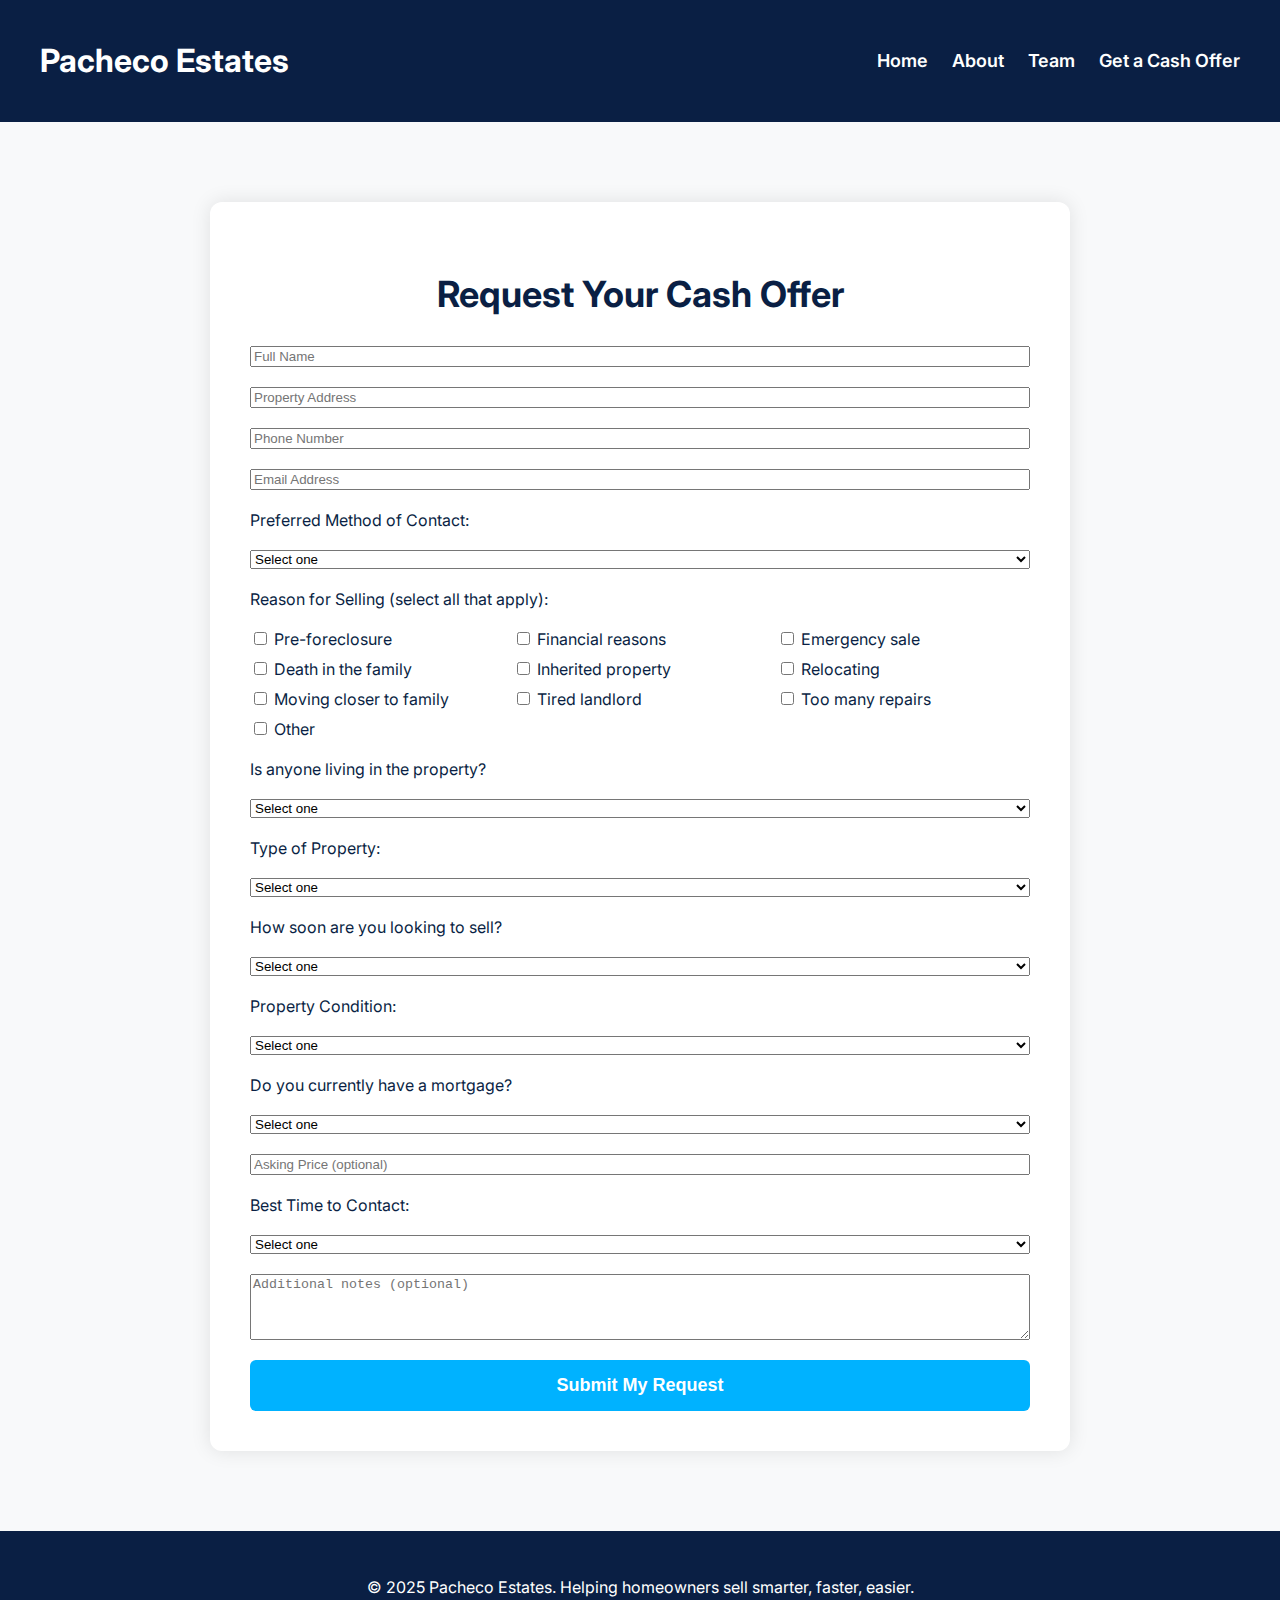
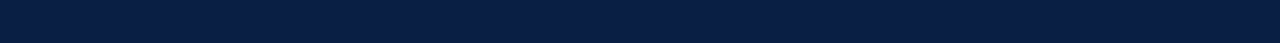
<file: index.html>
<!DOCTYPE html>
<html lang="en">
<head>
  <meta name="description" content="Sell your home fast for cash with Pacheco Estates. No agents, no repairs, no hassle — just a fair offer and a smooth closing." />
  <meta name="keywords" content="sell my home fast, cash offer for house, sell house as-is, real estate investors, Pacheco Estates" />
  <meta name="robots" content="index, follow" />
  <link rel="canonical" href="https://www.pachecoestates.com/" />
  <meta property="og:title" content="Pacheco Estates - Sell Your Home Fast" />
  <meta property="og:description" content="Get a fair cash offer and skip the stress. Pacheco Estates buys homes in any condition. Start with an offer in hand." />
  <meta property="og:image" content="https://www.pachecoestates.com/images/hero.jpg" />
  <meta property="og:url" content="https://www.pachecoestates.com" />
  <meta name="twitter:card" content="summary_large_image" />
  <meta charset="UTF-8" />
  <meta name="viewport" content="width=device-width, initial-scale=1.0" />
  <title>Pacheco Estates - Sell Your Home Fast</title>
  <link href="https://fonts.googleapis.com/css2?family=Inter:wght@400;600;700&display=swap" rel="stylesheet">
  <script src="https://www.google.com/recaptcha/api.js" async defer></script>
  <script>
    function onSubmit(token) {
      document.getElementById("offer-form").submit();
    }
  </script>
  <style>
    :root {
      --primary-color: #0a1f44;
      --accent-color: #00b2ff;
      --text-color: #ffffff;
      --bg-color: #f8f9fa;
    }
    * { box-sizing: border-box; }
    body {
      margin: 0;
      font-family: 'Inter', sans-serif;
      background-color: var(--bg-color);
      color: var(--primary-color);
    }
    header {
      background-color: var(--primary-color);
      padding: 20px 40px;
      color: white;
      display: flex;
      justify-content: space-between;
      align-items: center;
      position: sticky;
      top: 0;
      z-index: 1000;
    }
    nav a {
      color: white;
      margin-left: 20px;
      text-decoration: none;
      font-weight: 600;
      font-size: 18px;
    }
    .hero, .section {padding:80px 20px; max-width:1100px; margin:auto;}
    .cta-button {background:var(--accent-color); color:white; padding:15px 30px; border:none; border-radius:6px; text-decoration:none; font-weight:bold; font-size:18px; cursor:pointer;}
    footer {background-color: var(--primary-color);color: white;text-align: center;padding: 30px;font-size: 16px;}
  </style>
</head>
<body>
  <header>
    <h1>Pacheco Estates</h1>
    <nav>
      <a href="index.html">Home</a>
      <a href="about.html">About</a>
      <a href="team.html">Team</a>
      <a href="contact.html">Get a Cash Offer</a>
    </nav>
  </header>

  <!-- ... (sections above remain unchanged) ... -->

  <section class="section" style="flex-direction: column; max-width: 900px; margin: auto;">
    <form id="offer-form" action="https://formsubmit.co/pachecoformsubmit@gmail.com" method="POST" style="display: grid; gap: 20px; background: #fff; padding: 40px; border-radius: 12px; box-shadow: 0 0 20px rgba(0,0,0,0.1);">
      <input type="hidden" name="_captcha" value="false">
      <input type="hidden" name="_subject" value="New Property Submission">
      <input type="hidden" name="_next" value="https://www.pachecoestates.com/#thank-you">
      <input type="text" name="website" style="display:none">

      <h2 style="text-align: center; margin-bottom: 10px; font-size: 36px;">Request Your Cash Offer</h2>
      <input type="text" name="name" placeholder="Full Name" required>
      <input type="text" name="address" placeholder="Property Address" required>
      <input type="tel" name="phone" placeholder="Phone Number" required>
      <input type="email" name="email" placeholder="Email Address" required>

      <label>Preferred Method of Contact:</label>
      <select name="contact_method" required>
        <option value="">Select one</option>
        <option value="call">Phone Call</option>
        <option value="text">Text Message</option>
        <option value="email">Email</option>
      </select>

      <label>Reason for Selling (select all that apply):</label>
      <div style="display: grid; grid-template-columns: repeat(auto-fill, minmax(200px, 1fr)); gap: 10px;">
        <label><input type="checkbox" name="reason" value="Pre-foreclosure"> Pre-foreclosure</label>
        <label><input type="checkbox" name="reason" value="Financial reasons"> Financial reasons</label>
        <label><input type="checkbox" name="reason" value="Emergency sale"> Emergency sale</label>
        <label><input type="checkbox" name="reason" value="Death in the family"> Death in the family</label>
        <label><input type="checkbox" name="reason" value="Inherited property"> Inherited property</label>
        <label><input type="checkbox" name="reason" value="Relocating"> Relocating</label>
        <label><input type="checkbox" name="reason" value="Moving closer to family"> Moving closer to family</label>
        <label><input type="checkbox" name="reason" value="Tired landlord"> Tired landlord</label>
        <label><input type="checkbox" name="reason" value="Too many repairs"> Too many repairs</label>
        <label><input type="checkbox" name="reason" value="Other"> Other</label>
      </div>

      <label>Is anyone living in the property?</label>
      <select name="occupied" required>
        <option value="">Select one</option>
        <option value="yes">Yes</option>
        <option value="no">No</option>
      </select>

      <label>Type of Property:</label>
      <select name="property_type" required>
        <option value="">Select one</option>
        <option>Single Family</option>
        <option>Multi-Family</option>
        <option>Townhome</option>
        <option>Condo</option>
        <option>Vacant Land</option>
        <option>Other</option>
      </select>

      <label>How soon are you looking to sell?</label>
      <select name="timeline" required>
        <option value="">Select one</option>
        <option>ASAP</option>
        <option>1 Month</option>
        <option>2–3 Months</option>
        <option>4–5 Months</option>
        <option>6+ Months</option>
      </select>

      <label>Property Condition:</label>
      <select name="condition" required>
        <option value="">Select one</option>
        <option>Needs major repairs</option>
        <option>Needs minor repairs</option>
        <option>Average condition</option>
        <option>Move-in ready</option>
        <option>New or recently renovated</option>
      </select>

      <label>Do you currently have a mortgage?</label>
      <select name="mortgage" required>
        <option value="">Select one</option>
        <option>Yes</option>
        <option>No</option>
        <option>Prefer not to say</option>
      </select>

      <input type="text" name="price" placeholder="Asking Price (optional)">

      <label>Best Time to Contact:</label>
      <select name="best_time" required>
        <option value="">Select one</option>
        <option>Morning</option>
        <option>Afternoon</option>
        <option>Evening</option>
      </select>

      <textarea name="notes" rows="4" placeholder="Additional notes (optional)"></textarea>

      <button type="submit" class="g-recaptcha cta-button"
        data-sitekey="6LfCIKYrAAAAAPCswkw9IEwz-lZqAfEgWHtbP0qr"
        data-callback="onSubmit"
        data-action="submit">
        Submit My Request
      </button>

      <p id="confirmation-message" style="display:none; color: green; font-weight: bold; text-align: center; margin-top: 20px;">Thank you! Your request has been received. We'll contact you shortly.</p>
    </form>
  </section>

  <footer>
    <p>&copy; 2025 Pacheco Estates. Helping homeowners sell smarter, faster, easier.</p>
  </footer>
</body>
</html>
</file>
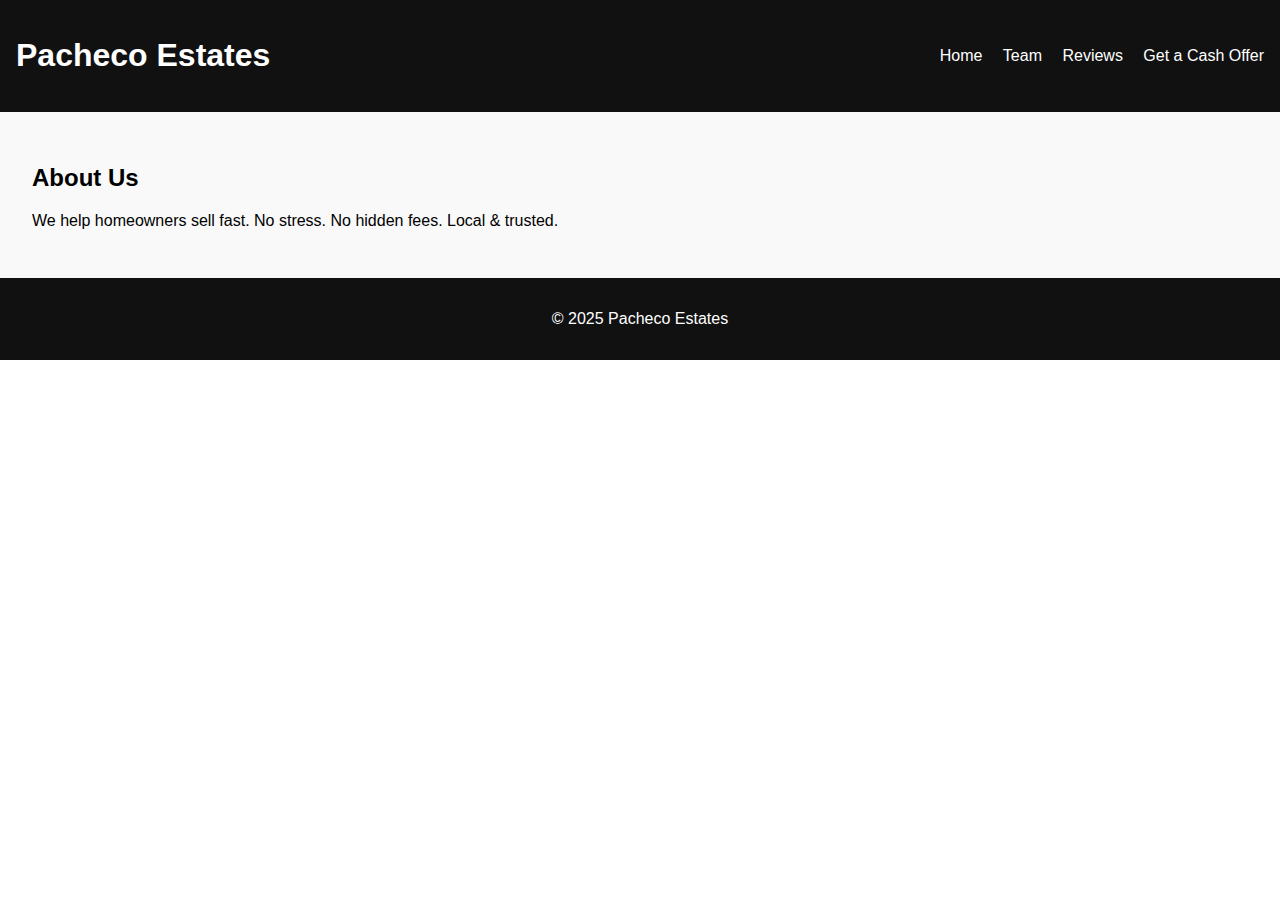
<file: about.html>
<!DOCTYPE html>
<html>
<head>
  <meta charset="UTF-8">
  <title>About - Pacheco Estates</title>
  <link rel="stylesheet" href="styles.css">
</head>
<body>
  <header>
    <h1>Pacheco Estates</h1>
    <nav>
      <a href="index.html">Home</a>
      <a href="team.html">Team</a>
      <a href="reviews.html">Reviews</a>
      <a href="contact.html">Get a Cash Offer</a>
    </nav>
  </header>

  <main>
    <h2>About Us</h2>
    <p>We help homeowners sell fast. No stress. No hidden fees. Local & trusted.</p>
  </main>

  <footer>
    <p>&copy; 2025 Pacheco Estates</p>
  </footer>
</body>
</html>
</file>
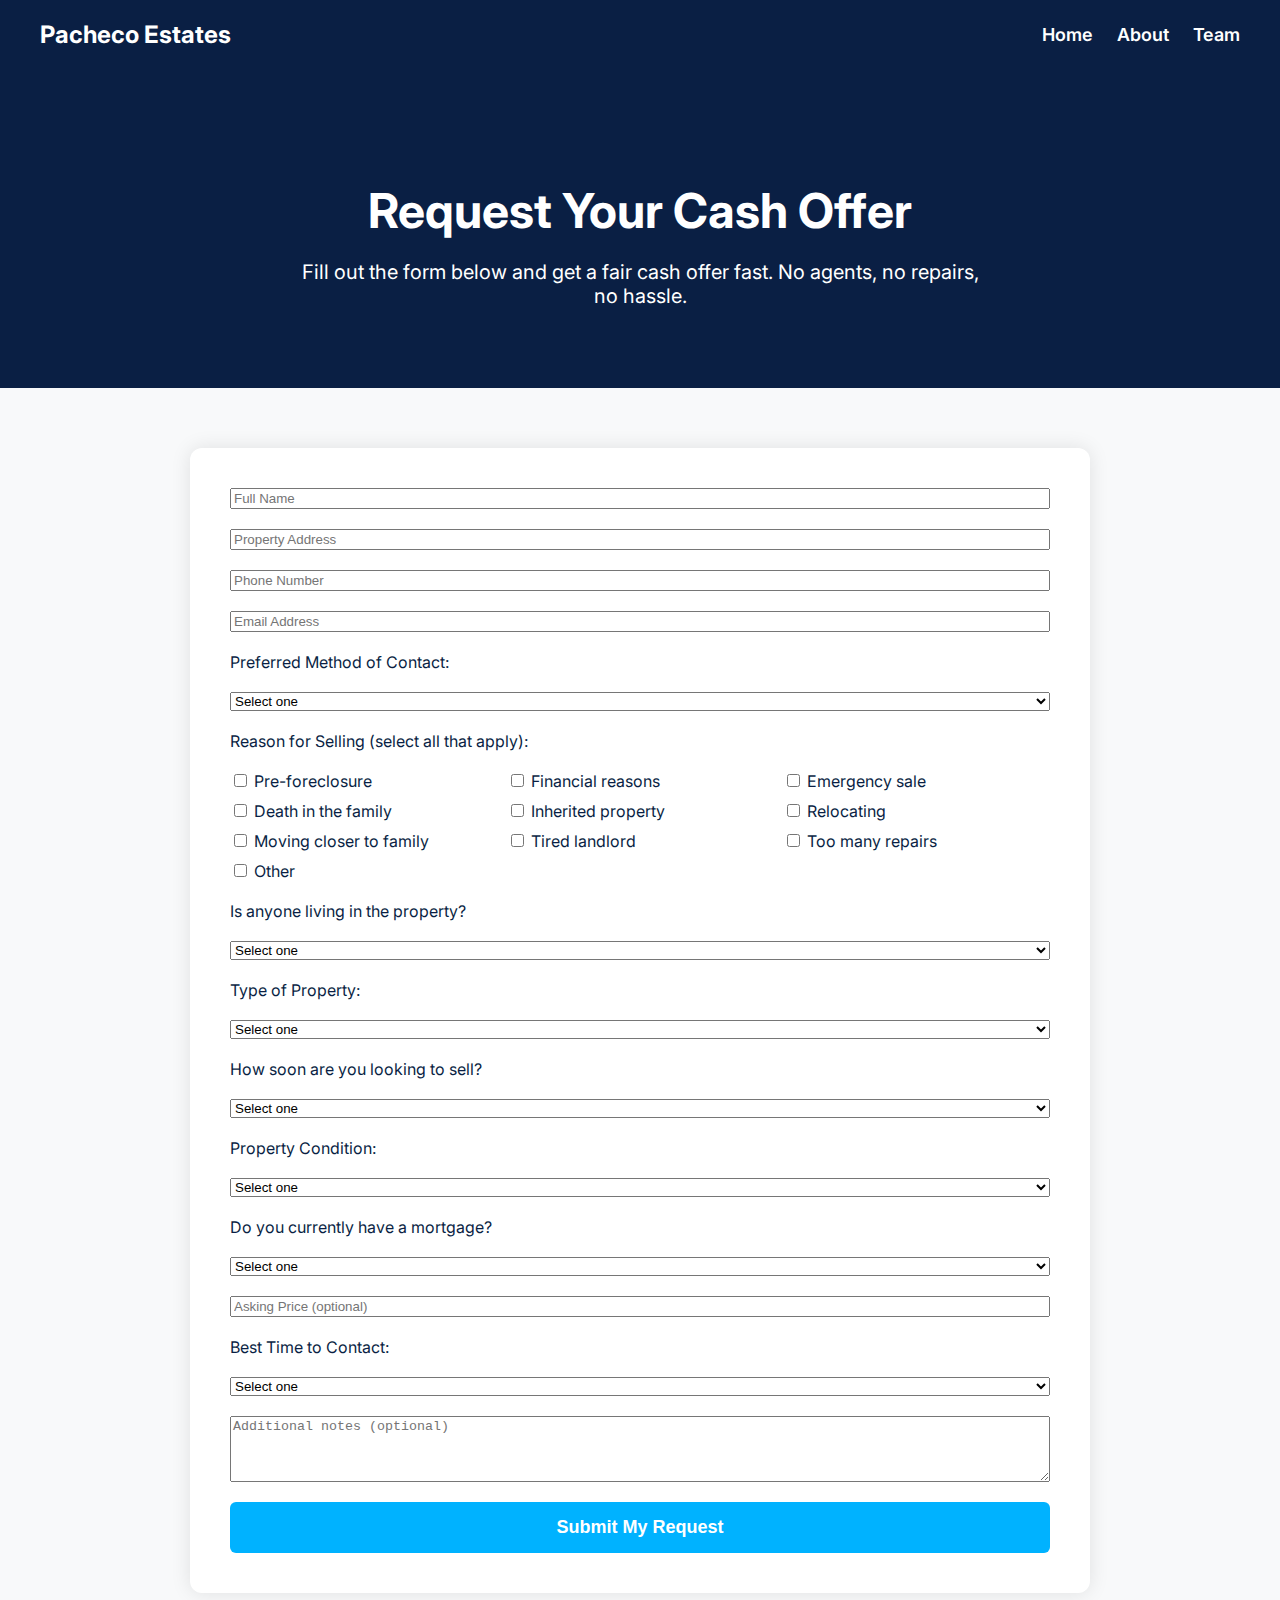
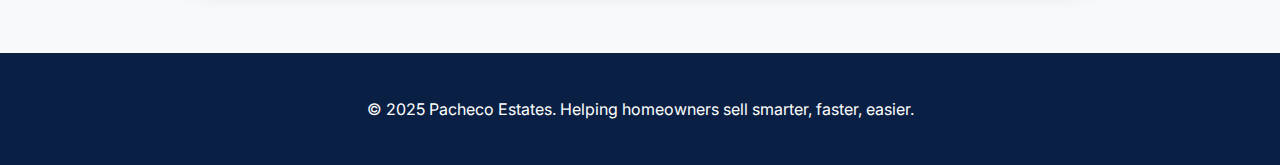
<file: contact.html>
<!DOCTYPE html>
<html lang="en">
<head>
  <meta charset="UTF-8">
  <meta name="viewport" content="width=device-width, initial-scale=1.0">
  <title>Contact - Pacheco Estates</title>
  <link href="https://fonts.googleapis.com/css2?family=Inter:wght@400;600;700&display=swap" rel="stylesheet">
  <style>
    :root {
      --primary-color: #0a1f44;
      --accent-color: #00b2ff;
      --text-color: #ffffff;
      --bg-color: #f8f9fa;
    }
    * { box-sizing: border-box; }
    body {
      margin: 0;
      font-family: 'Inter', sans-serif;
      background-color: var(--bg-color);
      color: var(--primary-color);
    }
    header {
      background-color: var(--primary-color);
      padding: 20px 40px;
      color: white;
      display: flex;
      justify-content: space-between;
      align-items: center;
    }
    nav a {
      color: white;
      margin-left: 20px;
      text-decoration: none;
      font-weight: 600;
      font-size: 18px;
    }
    .hero-contact {
      padding: 80px 40px;
      text-align: center;
      background-color: var(--primary-color);
      color: white;
    }
    .hero-contact h1 {
      font-size: 48px;
      margin-bottom: 20px;
    }
    .hero-contact p {
      font-size: 20px;
      max-width: 700px;
      margin: auto;
    }
    .contact-form {
      max-width: 900px;
      margin: 60px auto;
      background: white;
      padding: 40px;
      border-radius: 12px;
      box-shadow: 0 0 20px rgba(0,0,0,0.1);
      display: grid;
      gap: 20px;
    }
    .cta-button {
      background-color: var(--accent-color);
      color: white;
      padding: 15px 30px;
      border: none;
      border-radius: 6px;
      text-decoration: none;
      font-weight: bold;
      font-size: 18px;
      cursor: pointer;
    }
    footer {
      background-color: var(--primary-color);
      color: white;
      text-align: center;
      padding: 30px;
      font-size: 16px;
    }
    @media (max-width:768px){
      .hero-contact h1{font-size:36px;}
      .hero-contact p{font-size:18px;}
      .contact-form{padding:20px;}
    }
  </style>
</head>
<body>
  <header>
    <h1 style="margin:0; font-size:24px; font-weight:700; color:white;">Pacheco Estates</h1>
    <nav>
      <a href="index.html">Home</a>
      <a href="about.html">About</a>
      <a href="team.html">Team</a>
    </nav>
  </header>

  <section class="hero-contact">
    <h1>Request Your Cash Offer</h1>
    <p>Fill out the form below and get a fair cash offer fast. No agents, no repairs, no hassle.</p>
  </section>

  <section>
    <form id="contact-form" class="contact-form" action="https://formsubmit.co/pachecoformsubmit@gmail.com" method="POST">
      <!-- Honeypot spam trap -->
      <input type="text" name="website" style="display:none">

      <!-- FormSubmit config -->
      <input type="hidden" name="_captcha" value="false">
      <input type="hidden" name="_subject" value="New Property Submission">
      <input type="hidden" name="_next" value="https://www.pachecoestates.com/#thank-you">

      <input type="text" name="name" placeholder="Full Name" required>
      <input type="text" name="address" placeholder="Property Address" required>
      <input type="tel" name="phone" placeholder="Phone Number" required>
      <input type="email" name="email" placeholder="Email Address" required>

      <label>Preferred Method of Contact:</label>
      <select name="contact_method" required>
        <option value="">Select one</option>
        <option value="call">Phone Call</option>
        <option value="text">Text Message</option>
        <option value="email">Email</option>
      </select>

      <label>Reason for Selling (select all that apply):</label>
      <div style="display: grid; grid-template-columns: repeat(auto-fill, minmax(200px, 1fr)); gap: 10px;">
        <label><input type="checkbox" name="reason" value="Pre-foreclosure"> Pre-foreclosure</label>
        <label><input type="checkbox" name="reason" value="Financial reasons"> Financial reasons</label>
        <label><input type="checkbox" name="reason" value="Emergency sale"> Emergency sale</label>
        <label><input type="checkbox" name="reason" value="Death in the family"> Death in the family</label>
        <label><input type="checkbox" name="reason" value="Inherited property"> Inherited property</label>
        <label><input type="checkbox" name="reason" value="Relocating"> Relocating</label>
        <label><input type="checkbox" name="reason" value="Moving closer to family"> Moving closer to family</label>
        <label><input type="checkbox" name="reason" value="Tired landlord"> Tired landlord</label>
        <label><input type="checkbox" name="reason" value="Too many repairs"> Too many repairs</label>
        <label><input type="checkbox" name="reason" value="Other"> Other</label>
      </div>

      <label>Is anyone living in the property?</label>
      <select name="occupied" required>
        <option value="">Select one</option>
        <option value="yes">Yes</option>
        <option value="no">No</option>
      </select>

      <label>Type of Property:</label>
      <select name="property_type" required>
        <option value="">Select one</option>
        <option>Single Family</option>
        <option>Multi-Family</option>
        <option>Townhome</option>
        <option>Condo</option>
        <option>Vacant Land</option>
        <option>Other</option>
      </select>

      <label>How soon are you looking to sell?</label>
      <select name="timeline" required>
        <option value="">Select one</option>
        <option>ASAP</option>
        <option>1 Month</option>
        <option>2–3 Months</option>
        <option>4–5 Months</option>
        <option>6+ Months</option>
      </select>

      <label>Property Condition:</label>
      <select name="condition" required>
        <option value="">Select one</option>
        <option>Needs major repairs</option>
        <option>Needs minor repairs</option>
        <option>Average condition</option>
        <option>Move-in ready</option>
        <option>New or recently renovated</option>
      </select>

      <label>Do you currently have a mortgage?</label>
      <select name="mortgage" required>
        <option value="">Select one</option>
        <option>Yes</option>
        <option>No</option>
        <option>Prefer not to say</option>
      </select>

      <input type="text" name="price" placeholder="Asking Price (optional)">

      <label>Best Time to Contact:</label>
      <select name="best_time" required>
        <option value="">Select one</option>
        <option>Morning</option>
        <option>Afternoon</option>
        <option>Evening</option>
      </select>

      <textarea name="notes" rows="4" placeholder="Additional notes (optional)"></textarea>

      <!-- reCAPTCHA v3 button -->
      <button
        class="g-recaptcha cta-button"
        data-sitekey="6LfCIKYrAAAAAPCswkw9IEwz-lZqAfEgWHtbP0qr"
        data-callback="onSubmit"
        data-action="submit">
        Submit My Request
      </button>

      <p id="confirmation-message" style="display:none; color: green; font-weight: bold; text-align: center; margin-top: 20px;">
        Thank you! Your request has been received. We'll contact you shortly.
      </p>
    </form>
  </section>

  <footer>
    <p>&copy; 2025 Pacheco Estates. Helping homeowners sell smarter, faster, easier.</p>
  </footer>

  <!-- reCAPTCHA script -->
  <script src="https://www.google.com/recaptcha/api.js" async defer></script>
  <script>
    function onSubmit(token) {
      document.getElementById("contact-form").submit();
    }
  </script>
</body>
</html>
</file>
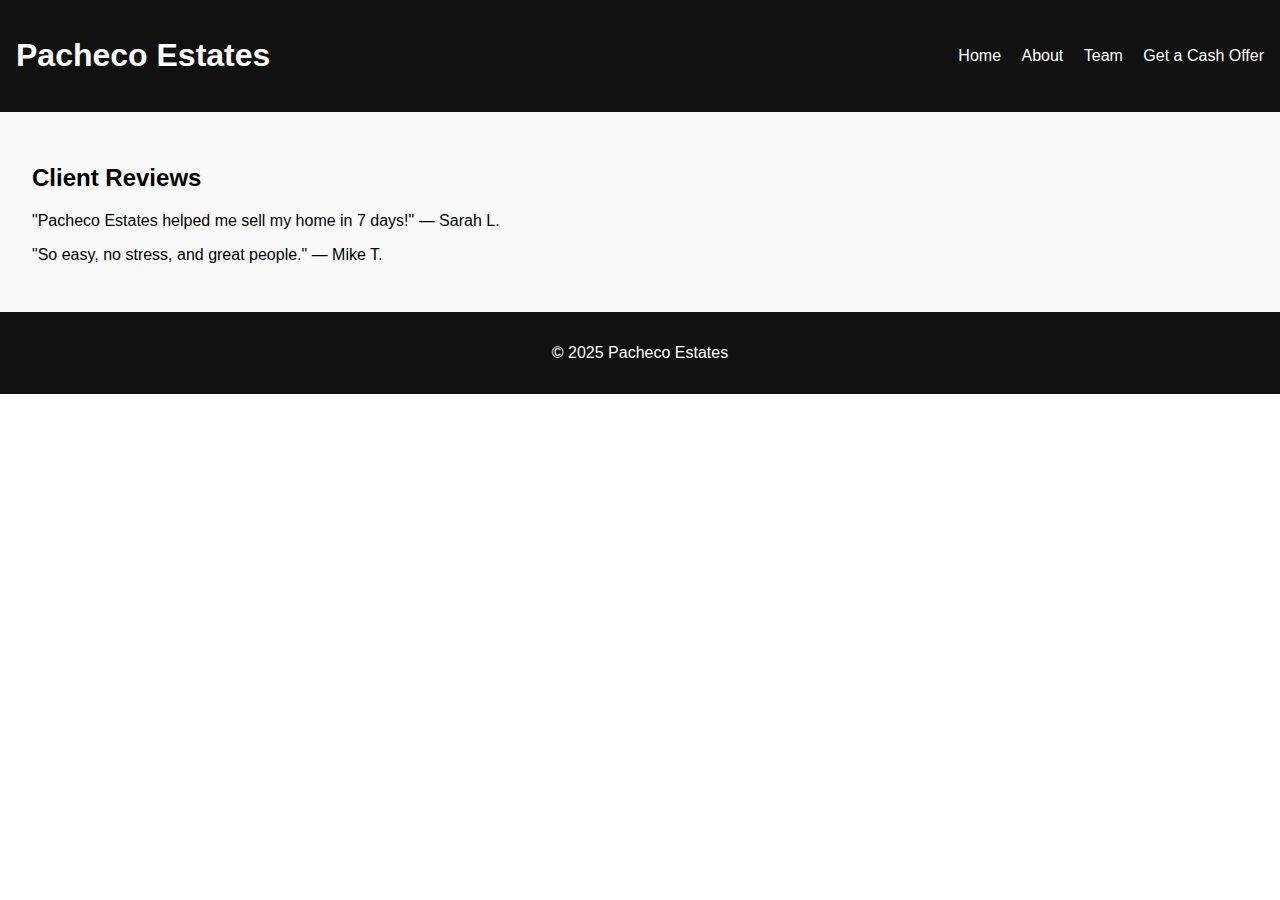
<file: reviews.html>
<!DOCTYPE html>
<html>
<head>
  <meta charset="UTF-8">
  <title>Reviews - Pacheco Estates</title>
  <link rel="stylesheet" href="styles.css">
</head>
<body>
  <header>
    <h1>Pacheco Estates</h1>
    <nav>
      <a href="index.html">Home</a>
      <a href="about.html">About</a>
      <a href="team.html">Team</a>
      <a href="contact.html">Get a Cash Offer</a>
    </nav>
  </header>

  <main>
    <h2>Client Reviews</h2>
    <p>"Pacheco Estates helped me sell my home in 7 days!" — Sarah L.</p>
    <p>"So easy, no stress, and great people." — Mike T.</p>
  </main>

  <footer>
    <p>&copy; 2025 Pacheco Estates</p>
  </footer>
</body>
</html>
</file>
<file: styles.css>
body {
  font-family: Arial, sans-serif;
  margin: 0;
  padding: 0;
}

header {
  background-color: #111;
  color: white;
  padding: 1em;
  display: flex;
  justify-content: space-between;
  align-items: center;
}

nav a {
  color: white;
  margin-left: 1em;
  text-decoration: none;
}

main {
  padding: 2em;
  background-color: #f9f9f9;
}

footer {
  background-color: #111;
  color: white;
  text-align: center;
  padding: 1em;
}

.cta {
  background-color: green;
  color: white;
  padding: 0.5em 1em;
  border-radius: 5px;
  text-decoration: none;
}
</file>
